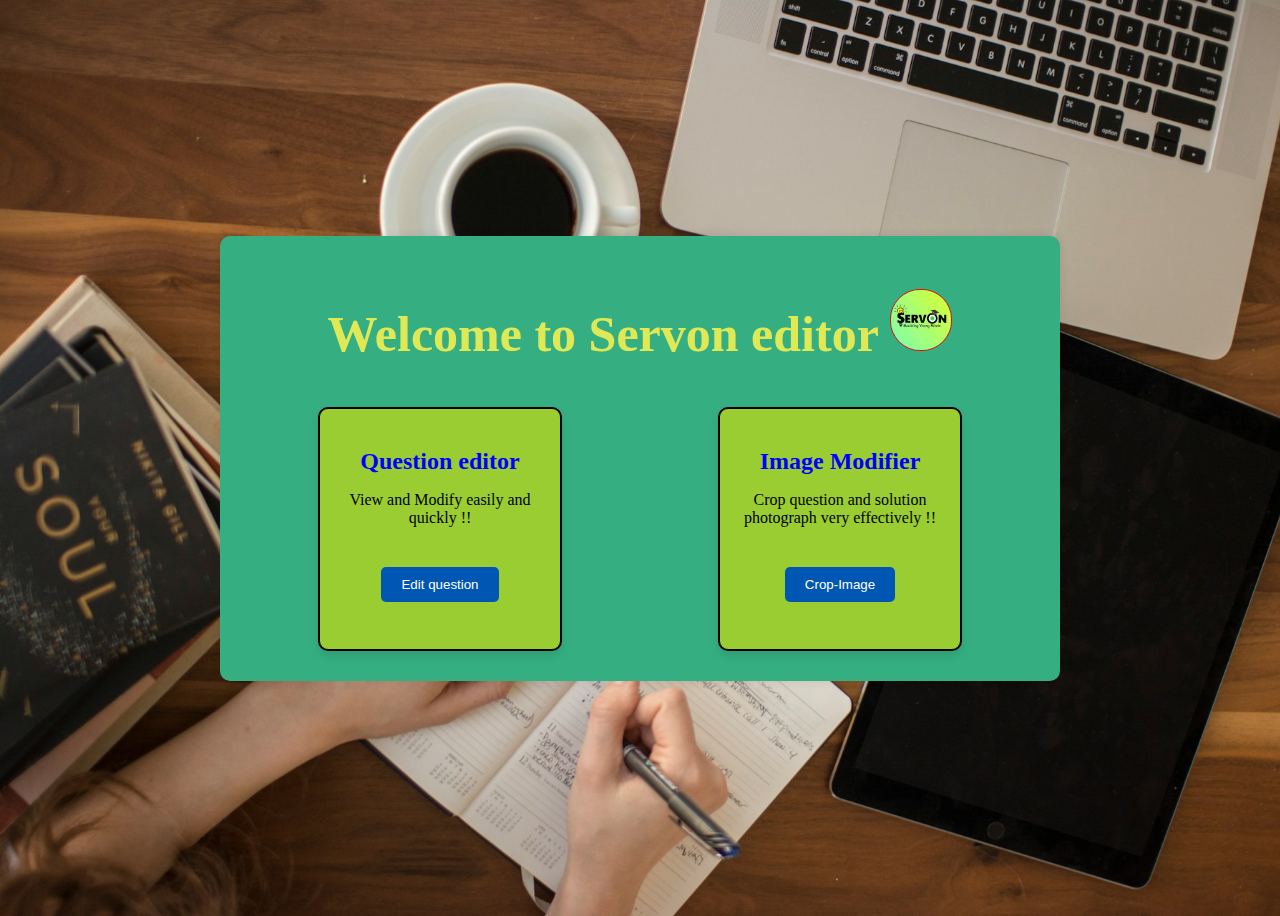
<file: index.html>
<!DOCTYPE html>
<html lang="en">
<head>
    <meta charset="UTF-8">
    <meta name="viewport" content="width=device-width, initial-scale=1.0">
    <title>Servon question editor</title>
    <link rel="stylesheet" href="style.css">
</head>
<body>
    <div class="container-1">
        <header>
        <h1>Welcome to Servon editor <img src="servon.jpg" alt="servon-image"></h1>
        
    </header>
    <div id="feature">
        <div class="feature-box" id="edit-feature">
            <h2>Question editor</h2>
            <p> View and Modify easily and quickly !! </p>
            <button onclick="navigateTo('editor.html')">Edit question</button>
        </div>
        <div class="feature-box" id="crop-feature">
            <h2>Image Modifier</h2>
            <p> Crop question and solution photograph very effectively !! </p>
            <button onclick="navigateTo('image.html')">Crop-Image</button>
        </div>
    </div>
    </div>
    <script src="script.js"></script>
    <script>
        function navigateTo(page){
            window.location.href=page;
        }
    </script>
</body>
</html>
</file>
<file: style.css>
body{
    background: url('back-servon.jpg');
    background-size:  cover; 
    display: flex;
    justify-content: center;
    align-items: center;
    height: 100vh;
}
.container-1{
    text-align: center;
    padding: 20px;
    border-radius: 10px;
    box-shadow: 0 0 10px rgba(0, 0, 0, 0.1);
    max-width: 800px;
    width: 100%;
    background: rgb(53, 175, 129);
}
.container-1:hover{
    background: url('jaredd-craig-HH4WBGNyltc-unsplash.jpg');
    background-size:  cover; 
}
header {
    margin-bottom: 20px;
}
h1{
    font-size: 50px;
    text-align: center;
    color: #dfe955;
}
p{
    align-items: center;
    color: black;
}
h1 img{
    border-radius: 30px;
    border: 1px solid red;
    width: 60px;
    height: 60px;
}
.feature-box {
    background: yellow;
    color: blue;;
    padding: 20px;
    margin: 10px;
    border: 3px solid red;
    border-radius: 10px;
    box-shadow: 0 5px 10px rgba(0, 0, 0, 0.1);
    width: 200px;
    text-align: center;
    transition: transform 0.3s, box-shadow 0.3s;
}
#feature {
    display: flex;
    justify-content: space-around;
    flex-wrap: wrap;
    margin: 0px;
}
/* .feature-box {
    display: flex;
    justify-content: space-around;
    flex-wrap: wrap;
} */
.feature-box button {
    padding: 10px 20px;
    background-color: #0056b3;
    color: #fff;
    border: none;
    border-radius: 5px;
    cursor: pointer;
}
.feature-box h2 {
    margin-bottom: 10px;
    font-size: 1.5em;
}
.feature-box p {
    margin-bottom: 20px;
    font-size: 1em;
}

.feature-box button {
    padding: 10px 20px;
    margin-top: 20px;;
    background-color: #0056b3;
    color: #fff;
    border: none;
    border-radius: 5px;
    cursor: pointer;
}

#edit-feature{
    margin:10px;
    width: 200px;
    height:200px;
    border: 2px solid black;
    background: yellowgreen;
}
#crop-feature{
    width: 200px;
    height: 200px;
    border: 2px solid black;
    background: yellowgreen;
}
</file>
